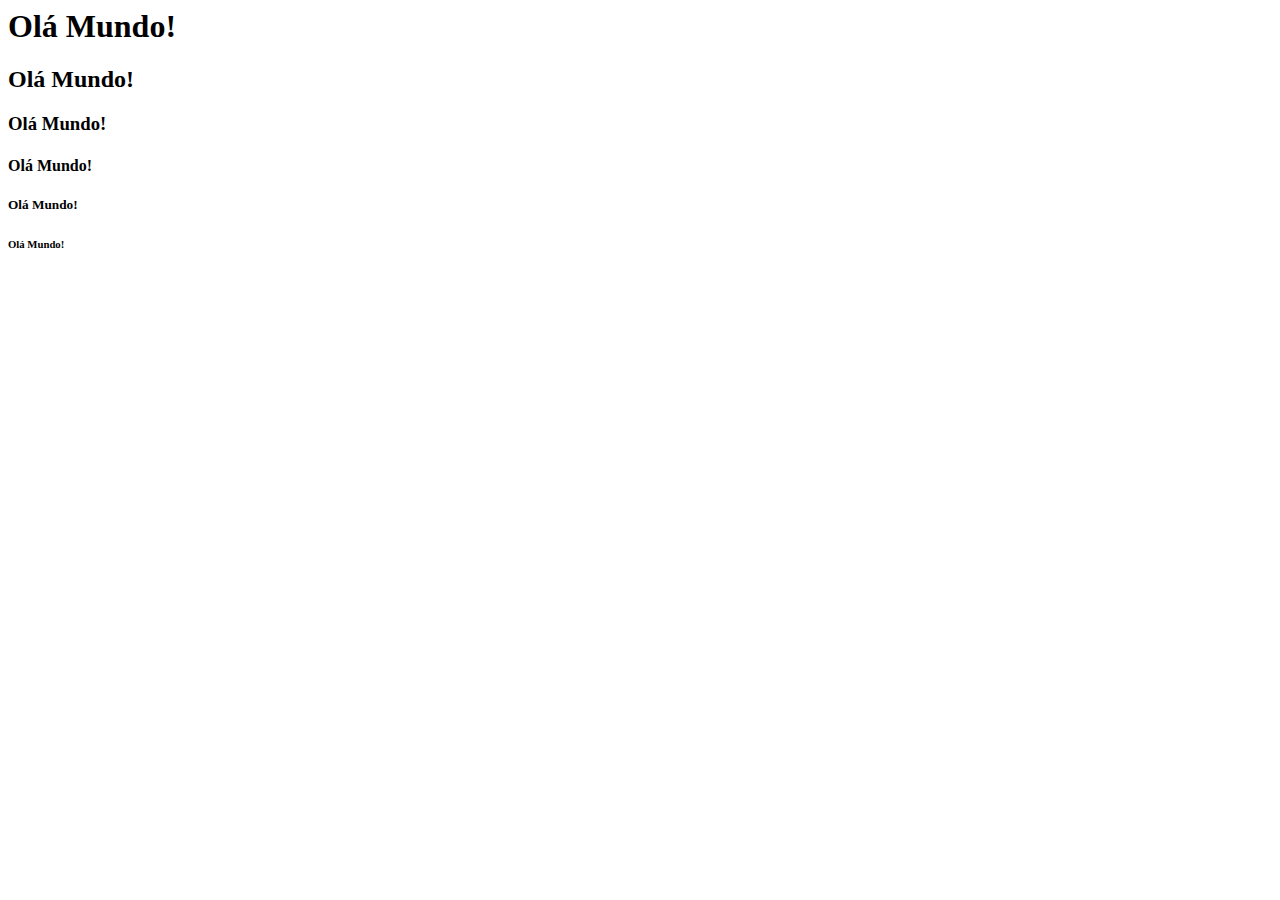
<file: Aulas/Aula 01/index.html>
<html>
     
     <head>
           <title>Olá Mundo!</title>
     </head>
           
     <body>
          <h1>Olá Mundo!</h1>
          <h2>Olá Mundo!</h2>
          <h3>Olá Mundo!</h3>
          <h4>Olá Mundo!</h4>
          <h5>Olá Mundo!</h5>
          <h6>Olá Mundo!</h6>
     </body>

</html>
</file>
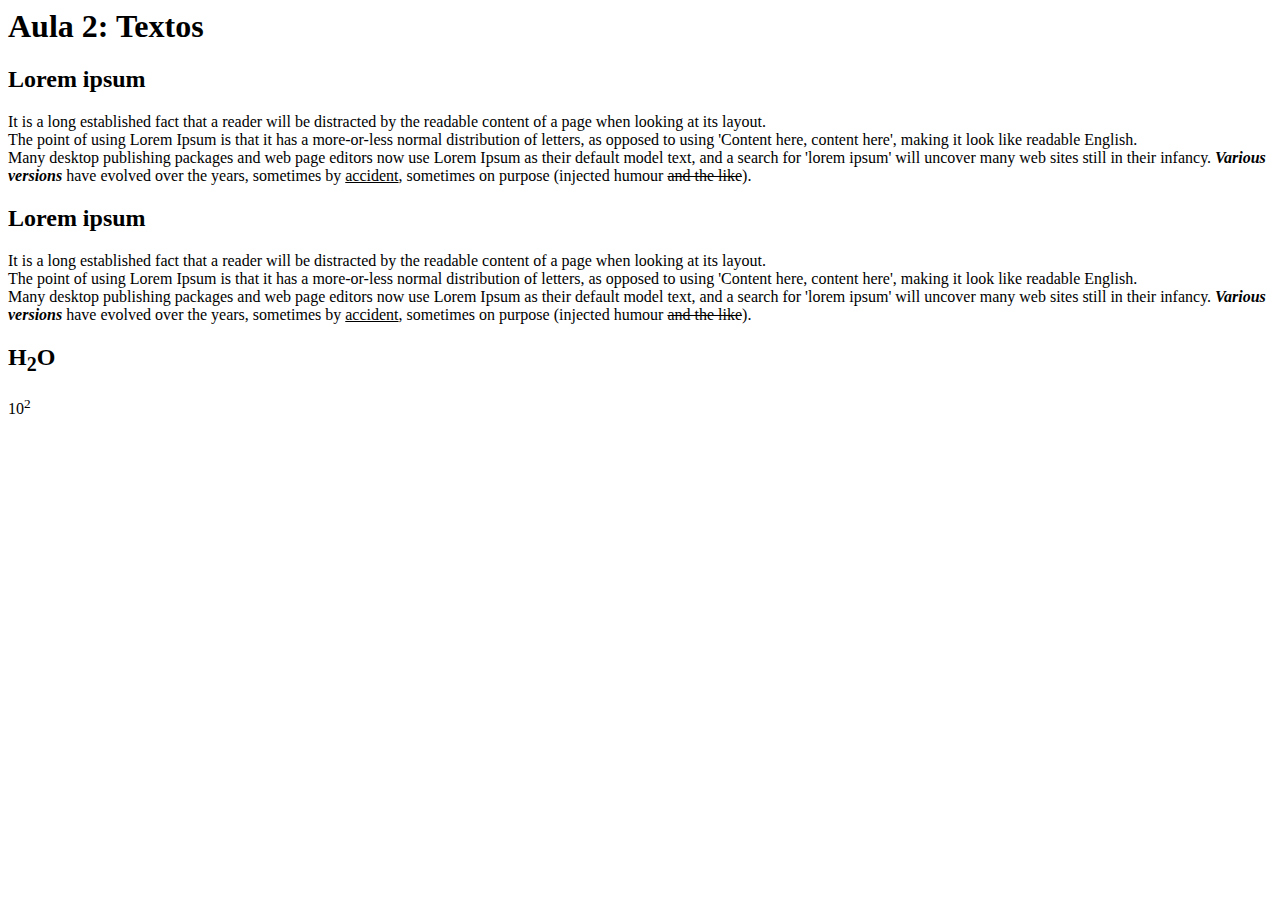
<file: Aulas/Aula 02/index.html>
<html>
     <head>
           <title>Aula 2: Textos</title>
     </head>
     
     <body>
           <h1>Aula 2: Textos</h1>
           <h2>Lorem ipsum</h2>

           <p>It is a long established fact that a reader will be distracted by the readable content of a page when looking at its layout. <br>The point of using Lorem Ipsum is that it has a more-or-less normal distribution of letters, as opposed to using 'Content here, content here', making it look like readable English. <br>Many desktop publishing packages and web page editors now use Lorem Ipsum as their default model text, and a search for 'lorem ipsum' will uncover many web sites still in their infancy. <i><b>Various versions</b></i> have evolved over the years, sometimes by <u>accident</u>, sometimes on purpose (injected humour <s>and the like</s>).</p>
           
           <h2>Lorem ipsum</h2>

           <p>It is a long established fact that a reader will be distracted by the readable content of a page when looking at its layout. <br>The point of using Lorem Ipsum is that it has a more-or-less normal distribution of letters, as opposed to using 'Content here, content here', making it look like readable English. <br>Many desktop publishing packages and web page editors now use Lorem Ipsum as their default model text, and a search for 'lorem ipsum' will uncover many web sites still in their infancy. <i><b>Various versions</i></b> have evolved over the years, sometimes by <u>accident</u>, sometimes on purpose (injected humour <s>and the like</s>).</p>
          
          <h2>H<sub>2</sub>O</h2>
          <p>10<sup>2</sup></p>
          
     </body>
</html>
</file>
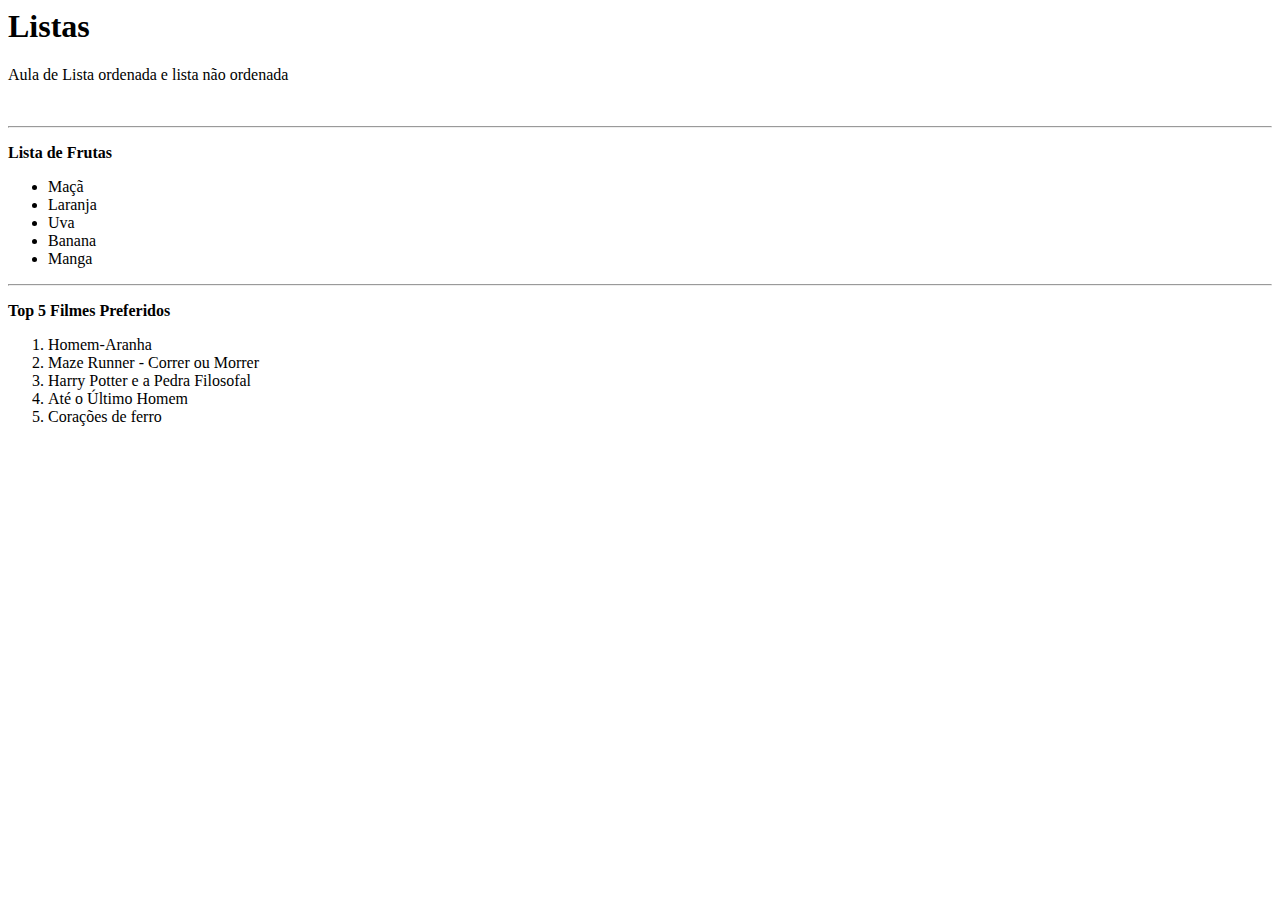
<file: Aulas/Aula 03/index.html>
<html>
     <head>
          <title>Aula 3</title>
     </head>

   <body>
         <h1>Listas</h1>
          <p>Aula de Lista ordenada e lista não ordenada</p>
          <br>
          <hr>
          <p><b>Lista de Frutas</b></p>

            <ul>
               <li>Maçã</li>
               <li>Laranja</li>
               <li>Uva</li>
               <li>Banana</li>
               <li>Manga</li>
            </ul>
          <hr>
          <p><b>Top 5 Filmes Preferidos</b></pr>
           <ol>
               <li>Homem-Aranha</li>
               <li>Maze Runner - Correr ou Morrer</li>
               <li>Harry Potter e a Pedra Filosofal</li>
               <li>Até o Último Homem</li>
               <li>Corações de ferro</li>
          </ol>
   </body>
</html>
</file>
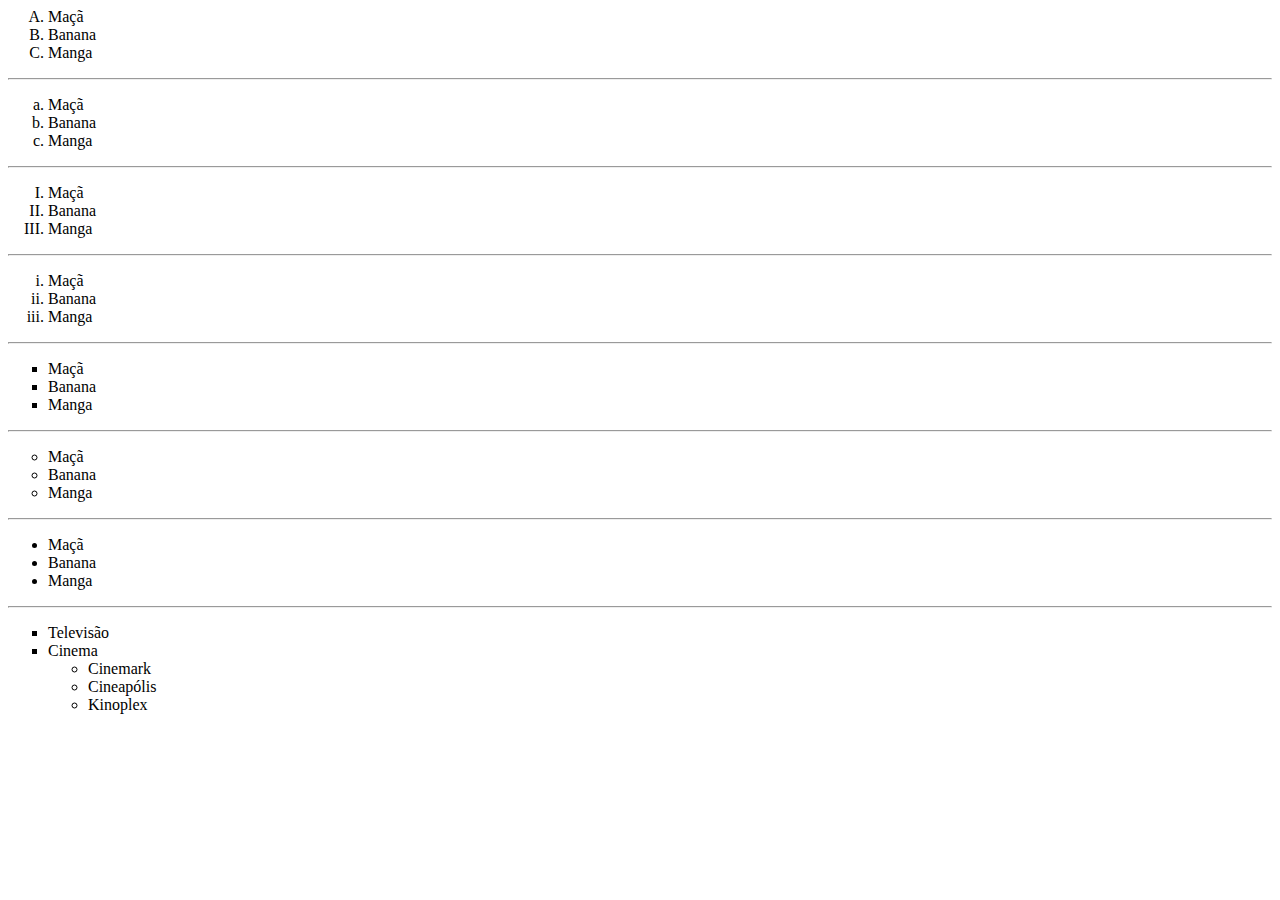
<file: Aulas/Aula 04/index.html>
<html>
      <head>
             <title>Aula 04</title>
      </head>

      <body>
            <ol type="A">
                <li>Maçã</li>
                <li>Banana</li>
                <li>Manga</li>
            </ol>
         <hr>
            <ol type="a">
                <li>Maçã</li>
                <li>Banana</li>
                <li>Manga</li>
            </ol>
        <hr>
           <ol type="I">
                <li>Maçã</li>
                <li>Banana</li>
                <li>Manga</li>
           </ol>
       <hr>
           <ol type="i">
                <li>Maçã</li>
                <li>Banana</li>
                <li>Manga</li>
           </ol>
       <hr>
           <ul type="square">
                <li>Maçã</li>
                <li>Banana</li>
                <li>Manga</li>
           </ul>
        <hr>
           <ul type="circle">
                <li>Maçã</li>
                <li>Banana</li>
                <li>Manga</li>
           </ul>
        <hr>
           <ul type="disk">
                <li>Maçã</li>
                <li>Banana</li>
                <li>Manga</li>
           </ul>
        <hr>
           <ul type="square">
                <li>Televisão</li>
                <li>Cinema
                    <ul>
                      <li>Cinemark</li>
                      <li>Cineapólis</li>
                      <li>Kinoplex</li>
                    </ul>
                </li>
            </ul>
      </body>
</html>
</file>
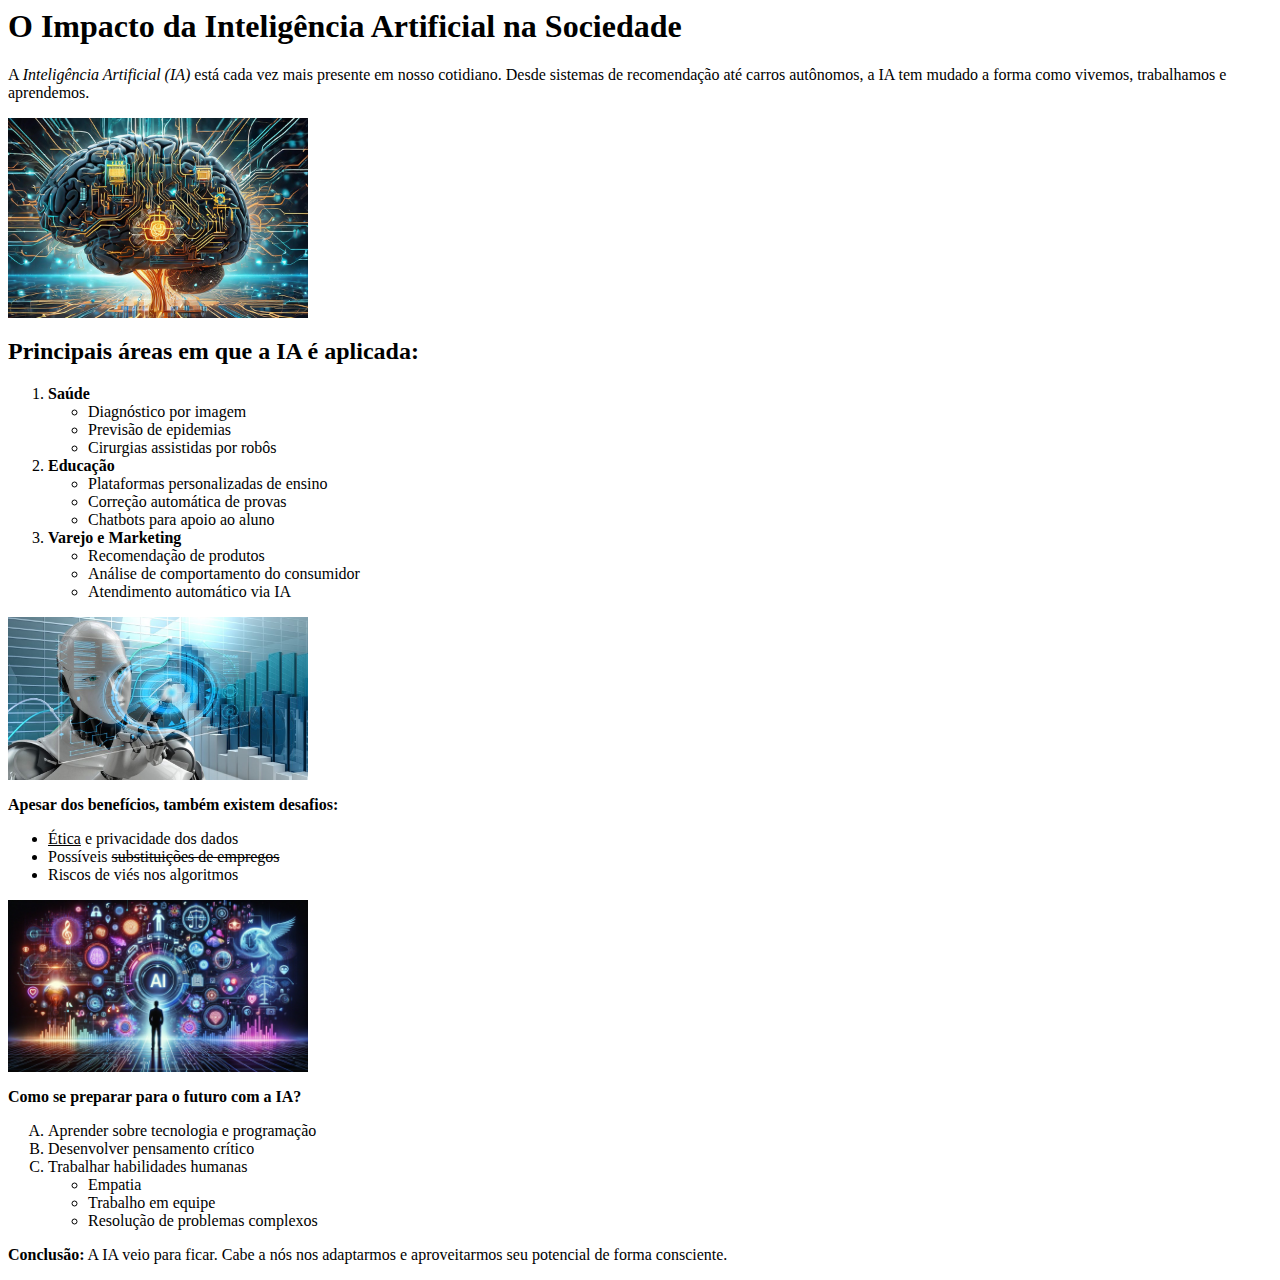
<file: Aulas/Aula 05/index.html>
<html>
    <head>
      <title>Aula 5</title>
    </head>
 <body>

 <h1>O Impacto da Inteligência Artificial na Sociedade</h1>

    <p>A <i>Inteligência Artificial (IA)</i> está cada vez mais presente em nosso cotidiano. Desde sistemas de recomendação até carros autônomos, a IA tem mudado a forma como vivemos, trabalhamos e aprendemos.</p>

       <img src="imagem 1.jpg" width="300"/>

 <h2>Principais áreas em que a IA é aplicada:</h2>

     <ol>
        <li><b>Saúde</b></li>
        <ul type="circle">
        <li>Diagnóstico por imagem</li>
        <li>Previsão de epidemias</li>
        <li>Cirurgias assistidas por robôs</li>
        </ul>
        <li><b>Educação</b></li>
        <ul type="circle">
        <li>Plataformas personalizadas de ensino</li>
        <li>Correção automática de provas</li>
        <li>Chatbots para apoio ao aluno</li>
        </ul>
        <li><b>Varejo e Marketing</b></li>
        <ul type="circle">
        <li>Recomendação de produtos</li>
        <li>Análise de comportamento do consumidor</li>
        <li>Atendimento automático via IA</li>
        </ul>
    </ol>

       <img src="imagem 2.jpg" width="300"/>
     
    <p><b>Apesar dos benefícios, também existem desafios:</b></p>
  
    <ul type="disk"/>
    <li><u>Ética</u> e privacidade dos dados</li>
    <li>Possíveis <s>substituições de empregos</s></li>
    <li>Riscos de viés nos algoritmos</li>
    </ul>

      <img src="imagem 3.jpg" width="300"/>
    
      <p><b>Como se preparar para o futuro com a IA?</b></p>
      
   <ol type="A">
        <li>Aprender sobre tecnologia e programação</li>
        <li>Desenvolver pensamento crítico</li>
        <li>Trabalhar habilidades humanas
        <ul type="circle">
        <li>Empatia</li>
        <li>Trabalho em equipe</li>
        <li>Resolução de problemas complexos</li>
        </ul>
   </ol>

      <p><b>Conclusão:</b> A IA veio para ficar. Cabe a nós nos adaptarmos e aproveitarmos seu potencial de forma consciente.</p>

    </body>
</html>
</file>
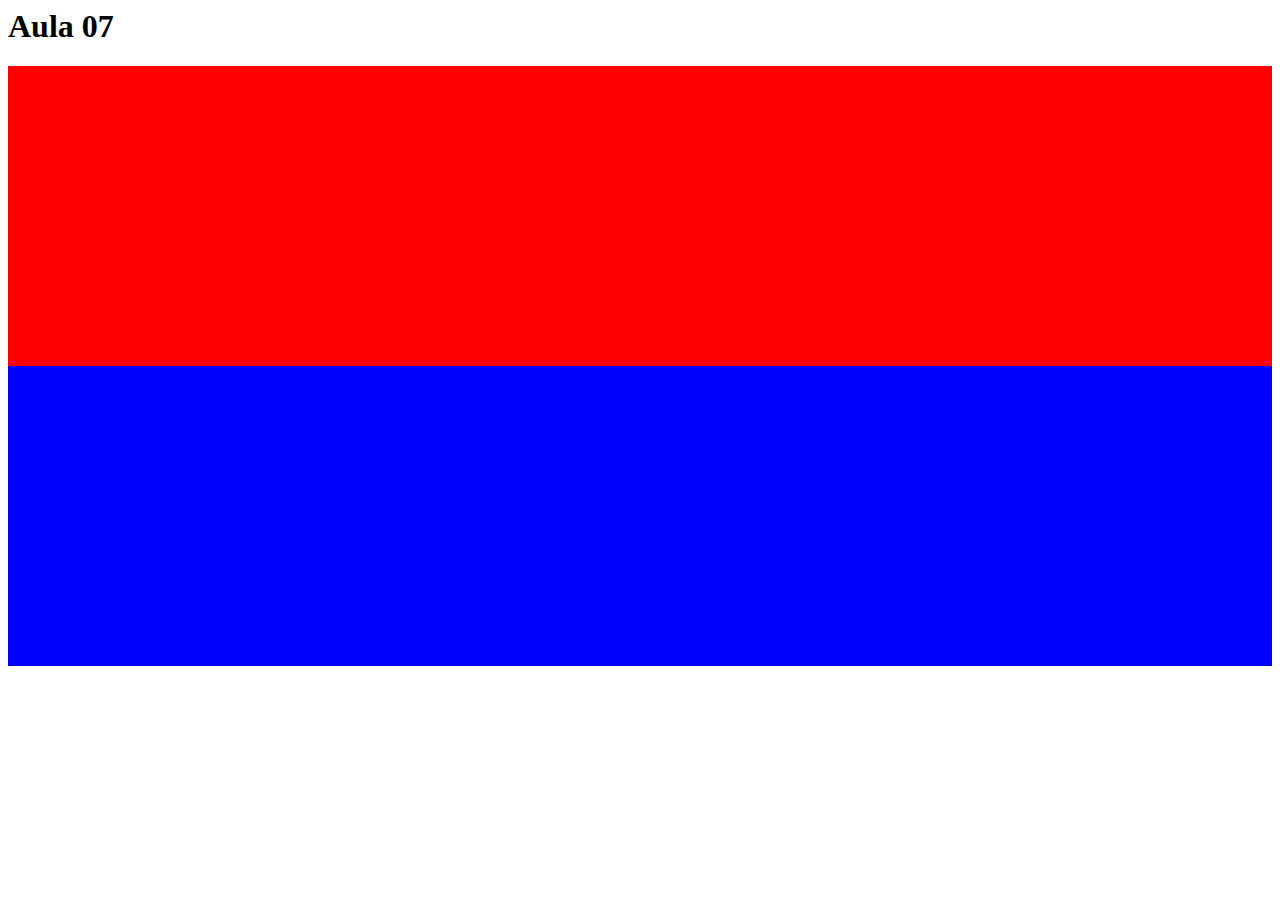
<file: Aulas/Aula 07/index.html>
<html>

     <head>

          <meta charset="utf-8">
          <title>Aula 07</title>
          <style>

               .red{
               width: 100%;
               height: 300px;
               background-color:red;
               }

               .blue{
               width: 100%;
               height: 300px;
               background-color:blue;
               }

          </style>

     </head>
 
     <body>

          <h1>Aula 07</h1>
      
     <div class="red"> </div>
     <div class="blue"> </div>
     

     





     </body>

</html>
</file>
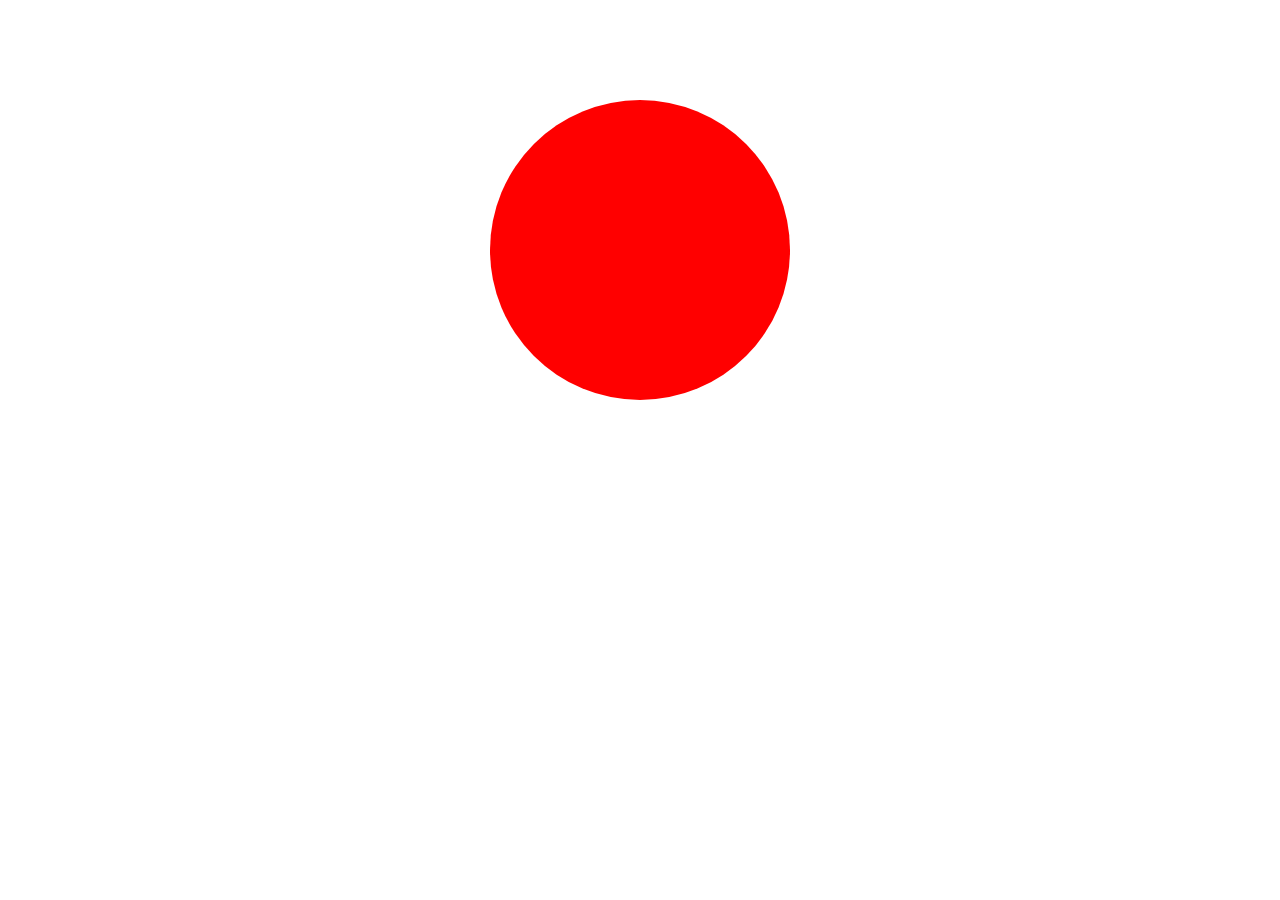
<file: Aulas/Aula 08/index.html>
<html>
     <head>
          <title></title>
          <style>
                .circulo{
                         width:300px;
                         height:300px;
                         background-color:red; 
                         border-radius:100%;
                         margin:100px auto;
                         }

              : .circ{
                      width:300px;
                      height:300px;
                      background-color:blue; 
                      border-radius:100%;
                      margin:100px auto;
                         }



          </style>
     </head>

                <div class="circulo">
                </div>
            
                <div class="circ">
                </div>

           <body>
           </body>
</html>
</file>
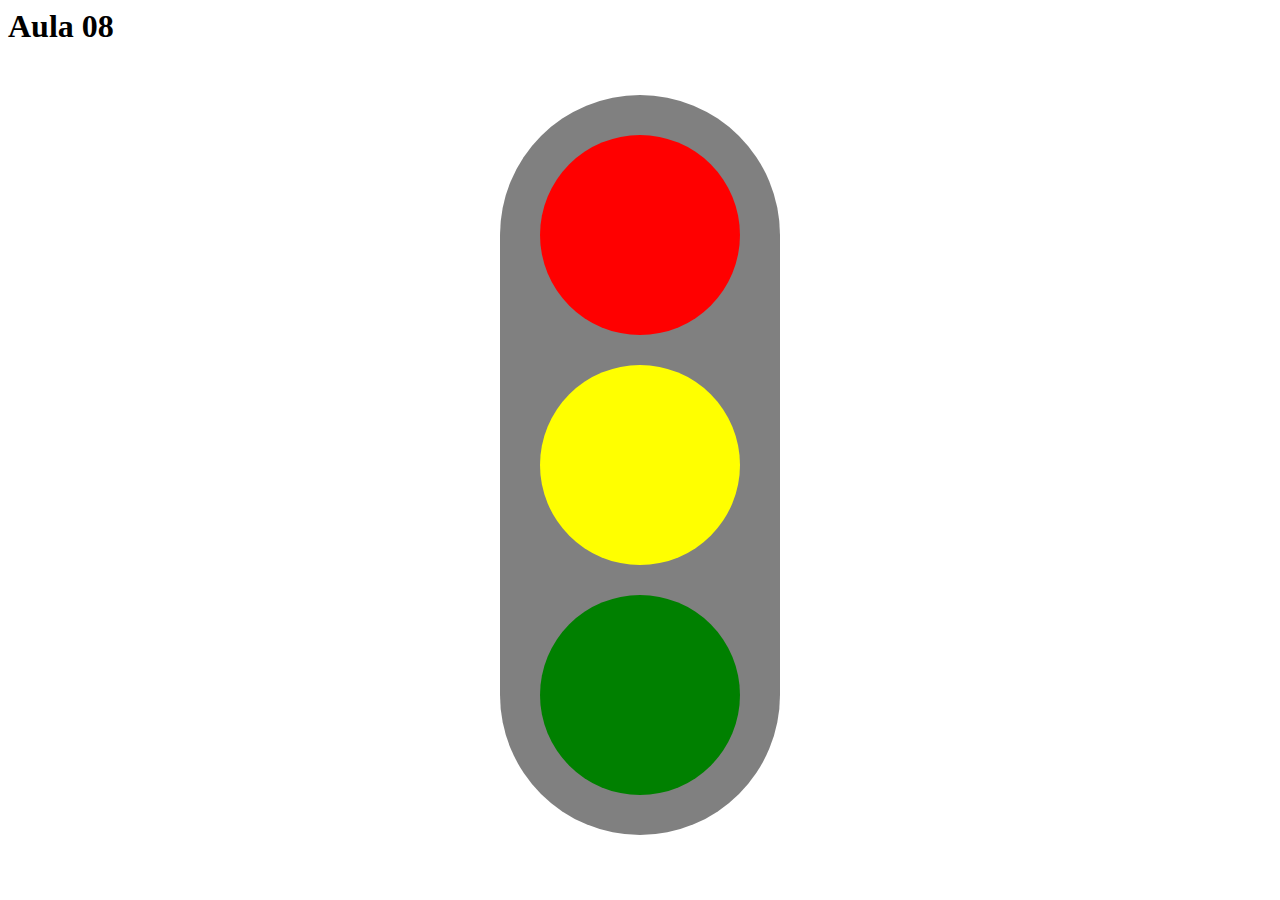
<file: Aulas/Aula 09/index.html>
<html>
      <head>
            <meta charset="utf-8">
            <title>Aula 08</title>
            <style>
                      .box{
                           width: 200px;
                           height: auto;
                           background: gray;
                           border-radius: 200px;
                           margin: 50px auto;
			   padding: 10px 40px;
			  
                          }

                  
                  .circulo{
                           width: 200px;
                           height: 200px;
                           border-radius: 100%;
                           margin: 30px auto;
                          }

		  .vermelho{background-color: red;}
                  .amarelo{background-color: yellow;}
                  .verde{background-color: green;}

            </style>

       </head>

      <body>

              <h1>Aula 08</h1>

              <div class="box">

              <div class="circulo vermelho"></div>
              <div class="circulo amarelo"></div>
              <div class="circulo verde"></div>

              </div>
      </body>
</html>
</file>
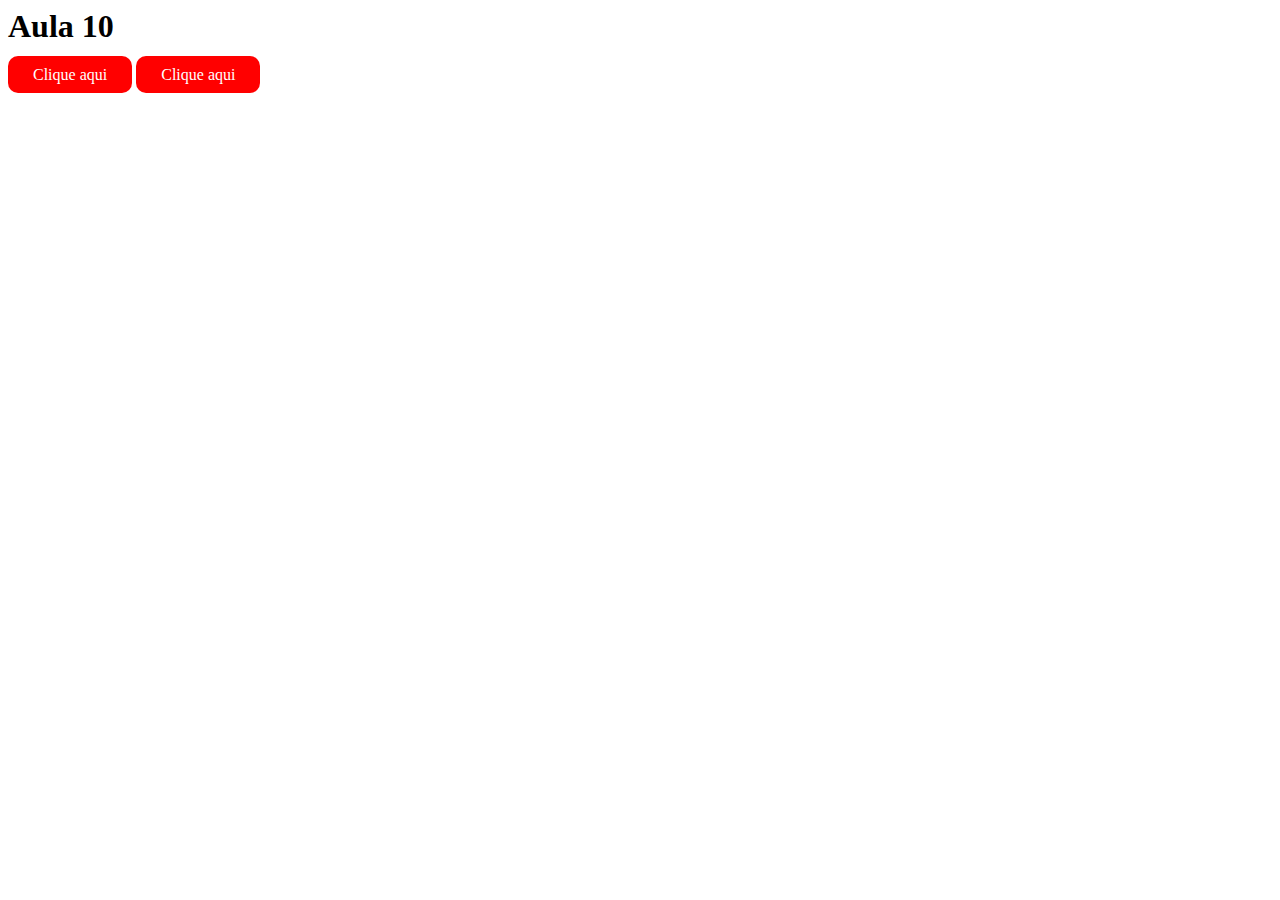
<file: Aulas/Aula 10/index.html>
<html>
	<head>
		<meta charset="utf-8">
		<title>Aula 10</title>
		<style>
			.btn{
			background-color: red;
			margin: 10px 0;
			color: white;		/* Cor de Fonte */
			text-decoration: none;  /* Decoração de texto */
			padding: 10px 25px;
			border-radius: 10px;
			}

			.btn:hover{
				background: #8b0000;
			}

		</style>
	</head>

	<body>
		<h1>Aula 10</h1>

<a class="btn" href="#"> Clique aqui</a>
<a class="btn" href="#"> Clique aqui</a>


	</body>
</html>
</file>
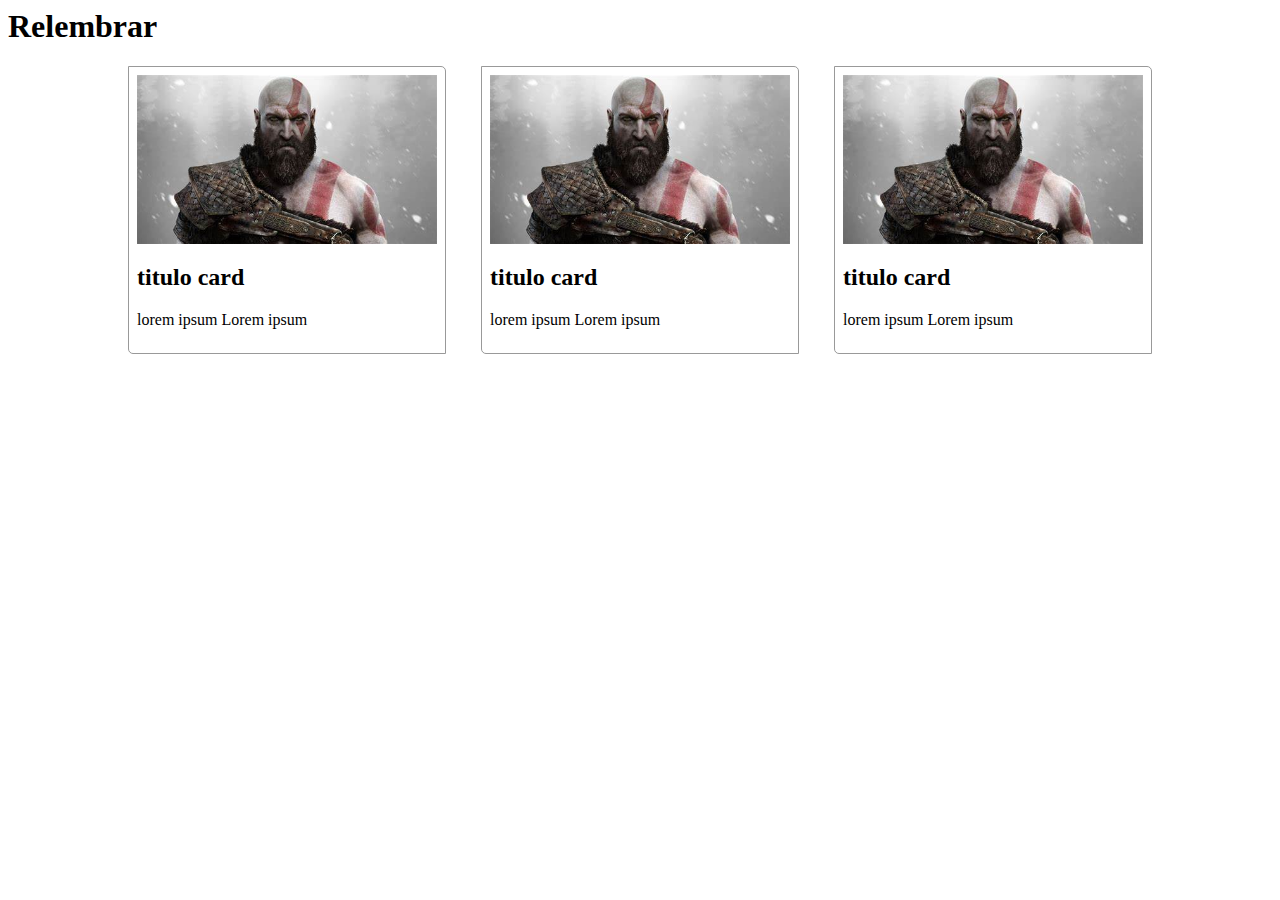
<file: Aulas/Aula 12/index.html>
<html>

	<head>
		<meta charset="utf-8">
		<title>Relembrar</title>
	
		<link rel="stylesheet" href="css/estilo.css"/>

	
	</head>
	<body>
		<h1>Relembrar</h1>

		<div class="container">
			<div class="box">
				<img src="imagem/OIP.jpg">
				<h2>titulo card</h2>
				<p>lorem ipsum Lorem ipsum</p>

			</div>

			<div class="box">
				<img src="imagem/OIP.jpg">
				<h2>titulo card</h2>
				<p>lorem ipsum Lorem ipsum</p>
				
			</div>

			<div class="box">
				<img src="imagem/OIP.jpg">
				<h2>titulo card</h2>
				<p>lorem ipsum Lorem ipsum</p>
				
			</div>
		</div>
				

	

		
		
	</body>

</html>
</file>
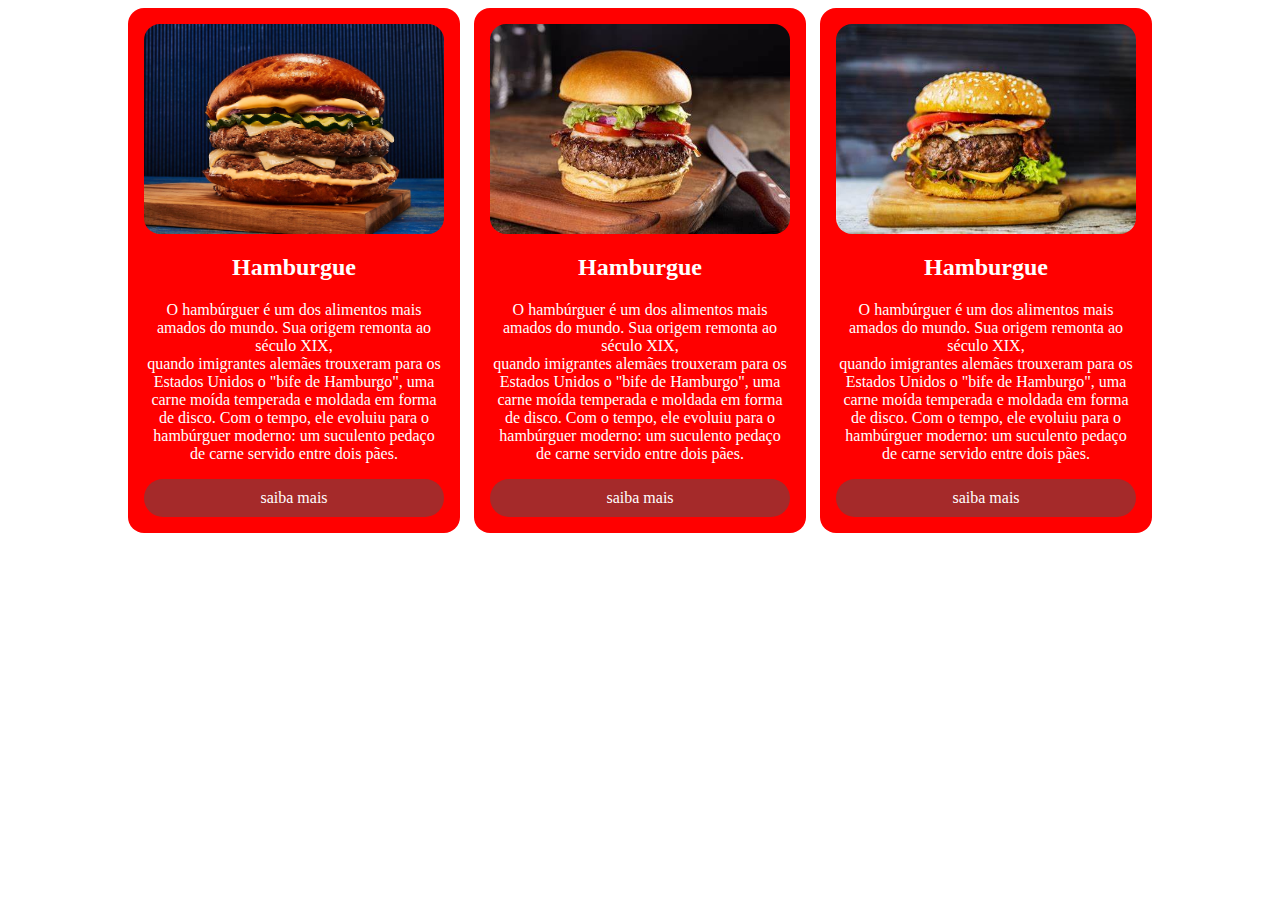
<file: Aulas/Aula 13/index.html>
<html>
	<head>
			<meta charset="utf-8">
			<title>oi</title>
			<link rel="stylesheet" href="css/estilo.css">
	</head>
	<body>
			<div class="container">

			   <div class="box">
				   <img src="imagem/R.jpg">
				   <h2>Hamburgue</h2>
				   <p>O hambúrguer é um dos alimentos mais amados do mundo. Sua origem remonta ao século XIX,<br> quando imigrantes alemães trouxeram para os Estados Unidos o "bife de Hamburgo", uma carne moída temperada e moldada em forma de disco. Com o tempo, ele evoluiu para o hambúrguer moderno: um suculento pedaço de carne servido entre dois pães.</p>
				   <a href="" target="_blank" class="botao">saiba mais</a>
			   </div>

			   <div class="box">
				  <img src="imagem/OIP (2).jpg">
				  <h2>Hamburgue</h2>
				  <p>O hambúrguer é um dos alimentos mais amados do mundo. Sua origem remonta ao século XIX,<br> quando imigrantes alemães trouxeram para os Estados Unidos o "bife de Hamburgo", uma carne moída temperada e moldada em forma de disco. Com o tempo, ele evoluiu para o hambúrguer moderno: um suculento pedaço de carne servido entre dois pães.</p>
				  <a href="" target="_blank" class="botao">saiba mais</a>
			  </div>

			   <div class="box">
				  <img src="imagem/OIP (1).jpg">
				  <h2>Hamburgue</h2>
				  <p>O hambúrguer é um dos alimentos mais amados do mundo. Sua origem remonta ao século XIX,<br> quando imigrantes alemães trouxeram para os Estados Unidos o "bife de Hamburgo", uma carne moída temperada e moldada em forma de disco. Com o tempo, ele evoluiu para o hambúrguer moderno: um suculento pedaço de carne servido entre dois pães.</p>
				  <a href="" target="_blank" class="botao">saiba mais</a>
			   </div>

			</div>
	</body>
</html>
</file>
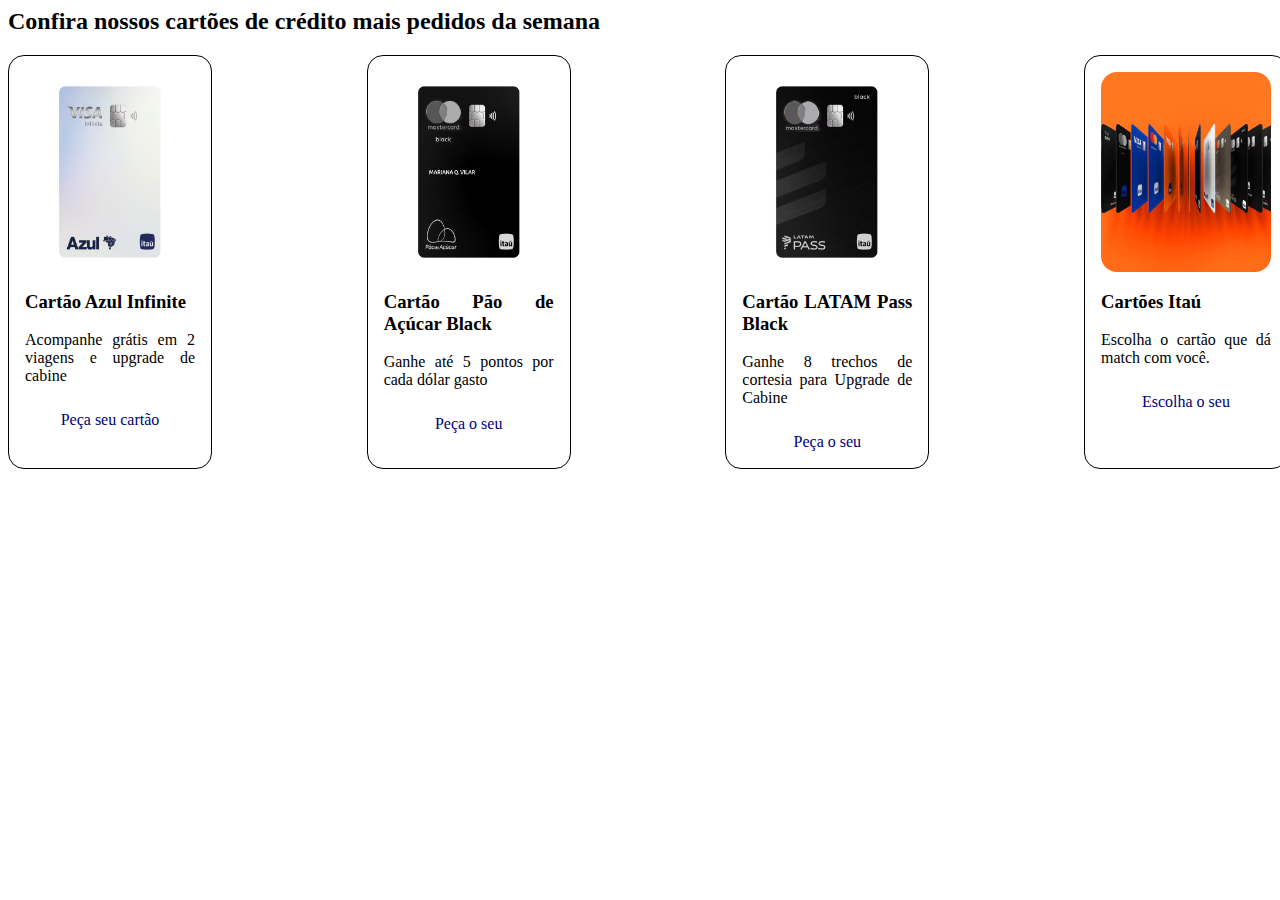
<file: Aulas/Aula 14/index.html>
<html>

	<head>
		<meta charset="utf-8">
		<title>Itaú</title>
		<link rel="stylesheet" href="estilo.css">
	</head>

	<body>
		<h2>Confira nossos cartões de crédito mais pedidos da semana</h2>
		<div class="container">
			<div class="box">
				<img src="imagem/cartao 1.png">
				<h3>Cartão Azul Infinite</h3>
				<p>Acompanhe grátis em 2 viagens e upgrade de cabine</p>
				<a class="btn" href="">Peça seu cartão</a>
			</div>
			<div class="box">
				<img src="imagem/cartao 2.png">
				<h3>Cartão Pão de Açúcar Black</h3>
				<p>Ganhe até 5 pontos por cada dólar gasto</p>
				<a class="btn" href="">Peça o seu</a>
			</div>
			<div class="box">
				<img src="imagem/cartao 3.png">
				<h3>Cartão LATAM Pass Black</h3>
				<p>Ganhe 8 trechos de cortesia para Upgrade de Cabine</p>
				<a class="btn" href="">Peça o seu</a>
			</div>
			<div class="box">
				<img src="imagem/cartao 4.png">
				<h3>Cartões Itaú</h3>
				<p>Escolha o cartão que dá match com você.</p>
				<a class="btn" href="">Escolha o seu</a>
			</div>
		</div>
	</body>

</html>
</file>
<file: Aulas/Aula 12/css/estilo.css>
body{background-color:white;}
.container{
    width: 1024px;
    height: auto;
    margin: 0 auto;
    display: flex;
    justify-content: space-between;
}

.box{
    width: 300px;
    height: auto;
    border: 1px solid #999;
    padding: 8px;
    border-radius: 0 5px 0 5px;

}

.box img{
    width: 100%;
}
</file>
<file: Aulas/Aula 13/css/estilo.css>
body{background-color: white;}

.container{
    width: 1024px;
    height: auto;
    justify-content: space-between;
    margin: 0 auto;
    display: flex;

}
    


.box{
    width: 300px;
    height: auto;
    background-color: red;
    border-radius: 16px;
    text-align: justify;
    padding: 16px;
    
}

.box img{
    width: 100%;
    height: 210px;
    border-radius: 16px;

}

.box h2{
    color: white;
    text-align: center;

}

.box p{
    color: white;
    text-align: center;
}

.btn{
    color: black;
    border: 8px;
    border-radius: 8px;
    padding: 10px 0;
    text-align: center;
    display: block;
    text-decoration: none;
}

.botao{
    text-align: center;
    background-color: red;
    color: white;
    text-decoration: none;
    padding: 10px 0;
    display: block;
    border-radius: 20px;
}

.botao{
    background-color: brown;
}
</file>
<file: Aulas/Aula 14/estilo.css>
.container{

width: 1280px;
height: auto;
Display: flex;
justify-content: space-between;
margin: 0 auto;
}

.box{
    background-color: #fff;
    width: 170px;
    height: 380;
    border: 1px solid black;
    padding: 16px;
    text-align: justify;
    border-radius: 16px;

}

.box img{
    width: 100%;
    height: 200px;
    border-radius: 16px;
}

.box h2{
    color: #fff;
    text-align: center;
}

.box p{
    color: black;
}

.contented{
    img;
    btm;
}

.btn{
    color: #000080;
    border-radius: 8px;
    border: 8px;
    padding: 10px 0;
    text-decoration: none;
    background-color: #fff;
    display: block;
    text-align: center;
}
</file>
